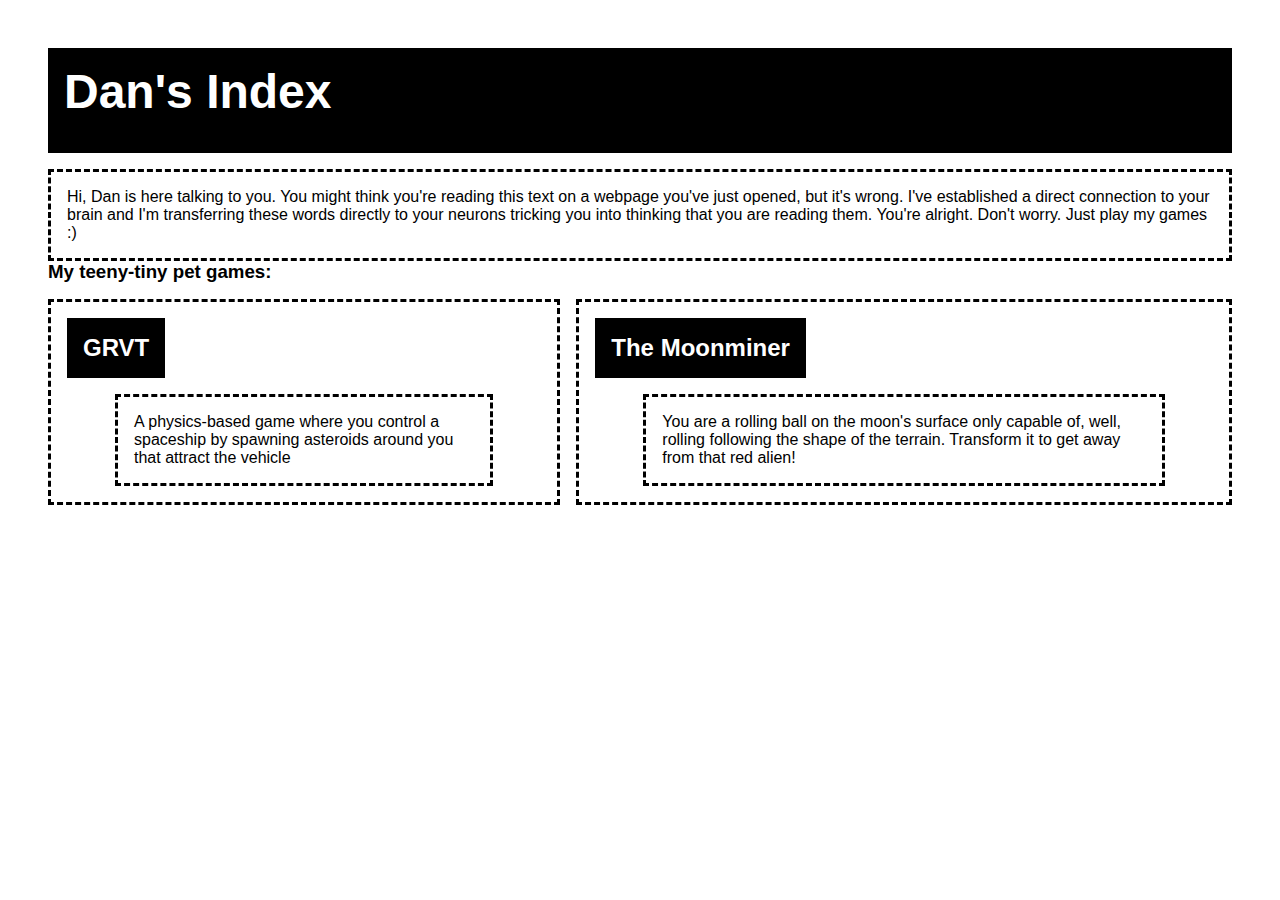
<file: index.html>
<!DOCTYPE html>
<html lang="en">
<head>
    <meta charset="UTF-8">
    <meta name="viewport" content="width=device-width, initial-scale=1.0">

    <link rel="preconnect" href="https://fonts.googleapis.com">
    <link rel="preconnect" href="https://fonts.gstatic.com" crossorigin>
    <link href="https://fonts.googleapis.com/css2?family=Playfair+Display:ital,wght@0,400..900;1,400..900&display=swap" rel="stylesheet">

    <link rel="stylesheet" href="style.css">
    <link rel="stylesheet" href="style_adaptive.css">

    <title>I'm Dan.</title>
</head>
<body>
    <section id="main"">
        <header>
            <h1>Dan's Index</h1>
            <nav>
                <!-- <a href="../ka_uni">KA.Uni</a> -->
                <a href="../math">Math</a>
            </nav>
        </header>
        <p>Hi, Dan is here talking to you. You might think you're reading this text on a webpage you've just opened, but it's wrong. I've established a direct connection to your brain and I'm transferring these words directly to your neurons tricking you into thinking that you are reading them. You're alright. Don't worry. Just play my games :)</p>

        <div class="secondary">
            <h3>My teeny-tiny pet games:</h3>
            <ul id="games-list">
                <a href="https://grvt.dandemidov.com/" class="game-link cornered-section" target="_blank">
                    <li class="game-teaser">
                        <h4>GRVT</h4>
                        <p class="game-description">
                            A physics-based game where you control a spaceship by spawning asteroids around you that attract the vehicle
                        </p>
                    </li>
                </a>
                <a href="https://moonminer.dandemidov.com/" class="game-link cornered-section" target="_blank">
                    <li class="game-teaser">
                        <h4>The Moonminer</h4>
                        <p class="game-description">
                            You are a rolling ball on the moon's surface only capable of, well, rolling following the shape of the terrain. Transform it to get away from that red alien!
                        </p>
                    </li>
                </a>
            </ul>
        </div>
    </section>


</body>
</html>
</file>
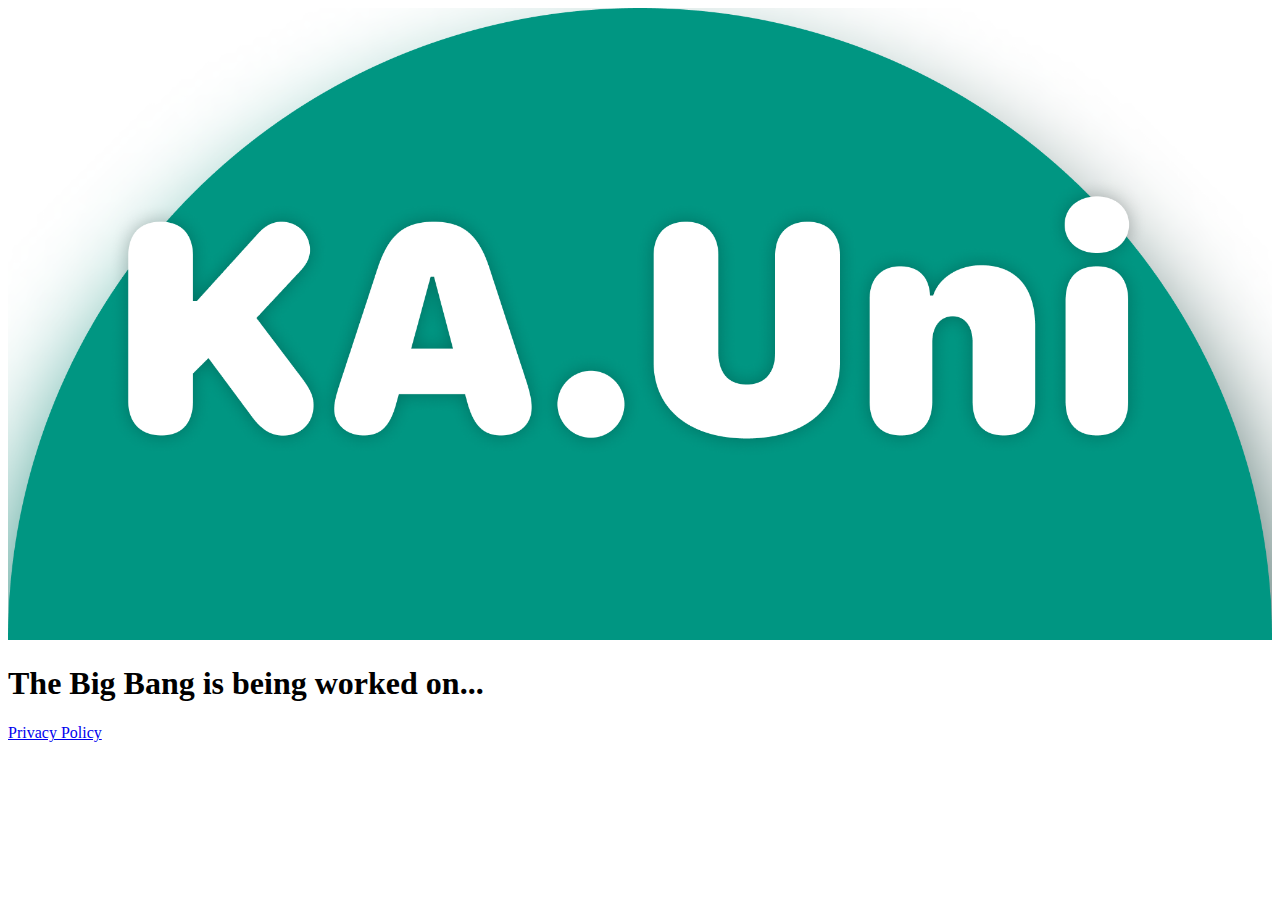
<file: ka_uni/index.html>
<!DOCTYPE html>
<html lang="en">
<head>
    <meta charset="UTF-8">
    <meta name="viewport" content="width=device-width, initial-scale=1.0">

    <link rel="stylesheet" href="https://cdn.jsdelivr.net/npm/bootstrap@5.3.2/dist/css/bootstrap.min.css" integrity="sha384-T3c6CoIi6uLrA9TneNEoa7RxnatzjcDSCmG1MXxSR1GAsXEV/Dwwykc2MPK8M2HN" crossorigin="anonymous">
    <script src="https://cdn.jsdelivr.net/npm/bootstrap@5.3.2/dist/js/bootstrap.min.js" integrity="sha384-BBtl+eGJRgqQAUMxJ7pMwbEyER4l1g+O15P+16Ep7Q9Q+zqX6gSbd85u4mG4QzX+" crossorigin="anonymous"></script>

    <title>KA.Uni</title>
</head>
<body>
    <div class="container">
        <div class="row">
            <div class="col-2">
                <img src="img/logo.png" alt="KA.Uni" width="100%">
            </div>
            <div class="col-10 m-auto">
                <h1>The Big Bang is being worked on...</h1>
                <a href="privacy_policy">Privacy Policy</a>
            </div>
        </div>
    </div>
    <header>

    </header>
</body>
</html>
</file>
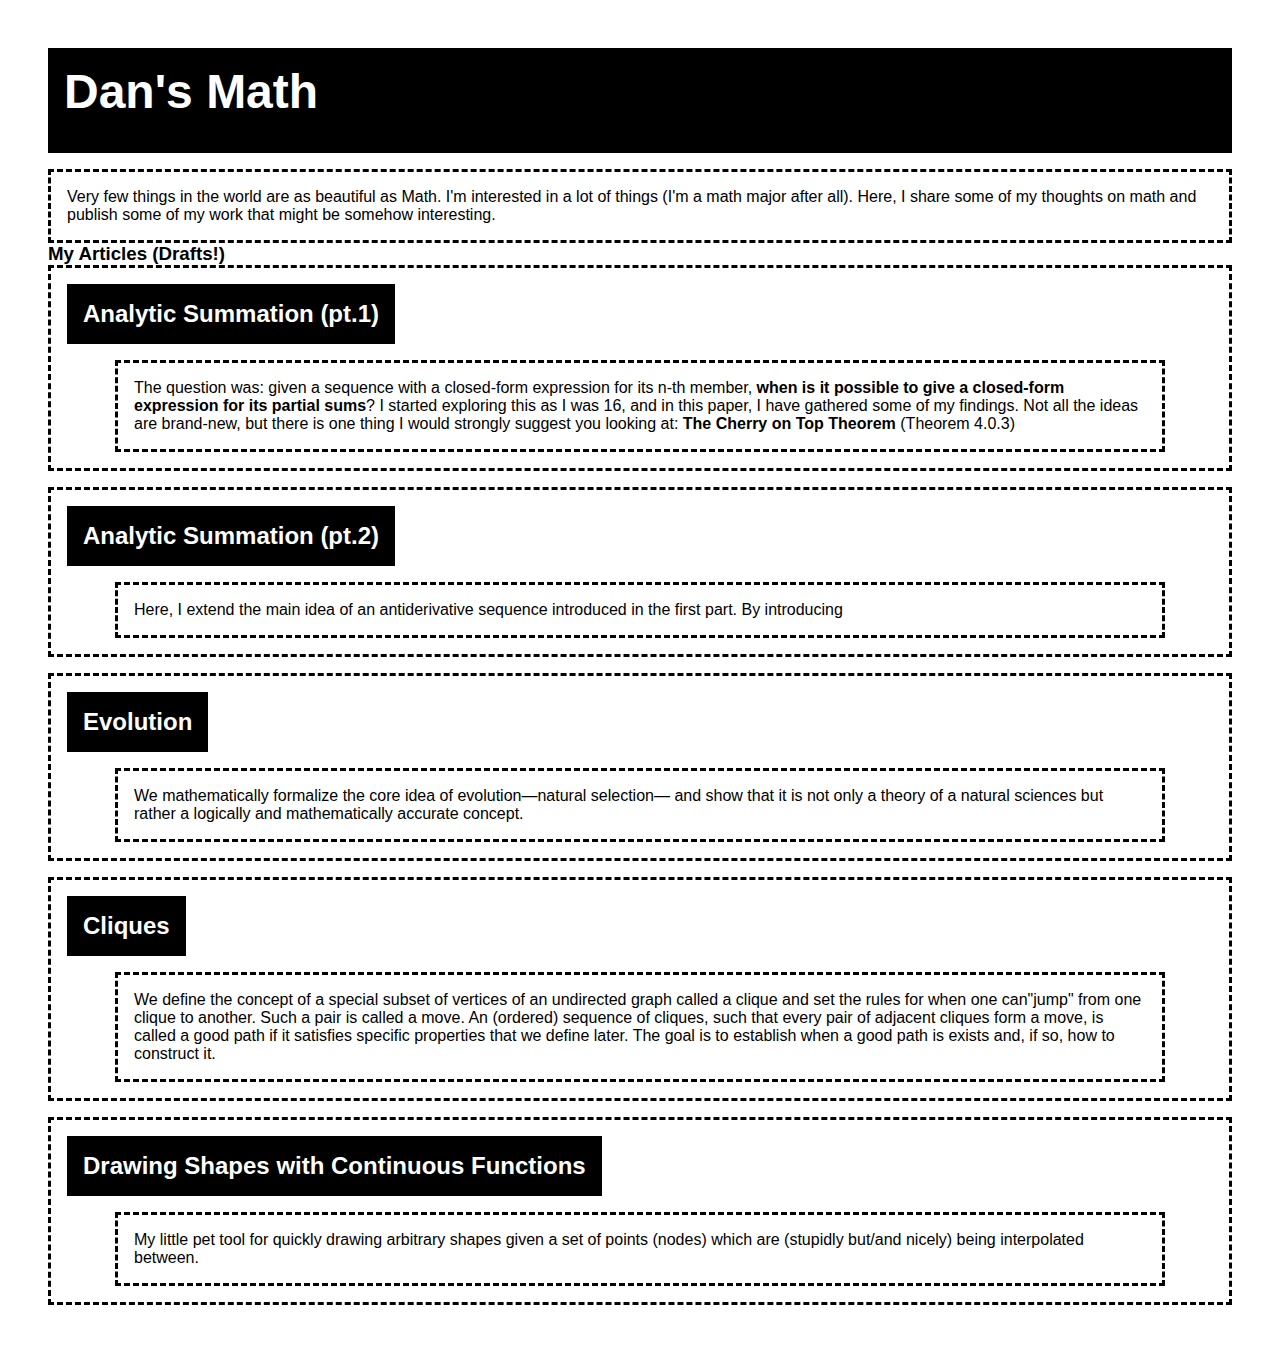
<file: math/index.html>
<!DOCTYPE html>
<html lang="en">
<head>
    <meta charset="UTF-8">
    <meta name="viewport" content="width=device-width, initial-scale=1.0">

    <link rel="preconnect" href="https://fonts.googleapis.com">
<link rel="preconnect" href="https://fonts.gstatic.com" crossorigin>
<link href="https://fonts.googleapis.com/css2?family=Playfair+Display:ital,wght@0,400..900;1,400..900&display=swap" rel="stylesheet">

    <link rel="stylesheet" href="/style.css">
    <link rel="stylesheet" href="./style.css">
    <link rel="stylesheet" href="/style_adaptive.css">

    <title>I'm Dan.</title>
</head>
<body>
    <section id="main"">
        <header>
            <h1>Dan's Math</h1>
            <nav>
                <a href="/">Main</a>
                <!-- <a href="../ka_uni">KA.Uni</a> -->
                <a href="../math">Math</a>
                <a href="beauty">Beauty</a>
            </nav>
        </header>
        <p>
            Very few things in the world are as beautiful as Math. I'm interested in a lot of things (I'm a math major after all). Here, I share some of my thoughts on math and publish some of my work that might be somehow interesting.
        </p>

        <div class="secondary">
            <h3>My Articles (Drafts!)</h3>
            <ul id="articles-list">
                <a href="/pdf/analytic_summation.pdf" class="game-link cornered-section" target="_blank">
                    <li class="game-teaser">
                        <h4>Analytic Summation (pt.1)</h4>
                        <p class="game-description">
                            The question was: given a sequence with a closed-form expression for its n-th member, <b>when is it possible to give a closed-form expression for its partial sums</b>? I started exploring this as I was 16, and in this paper, I have gathered some of my findings. Not all the ideas are brand-new, but there is one thing I would strongly suggest you looking at: <b>The Cherry on Top Theorem</b> (Theorem 4.0.3)
                        </p>
                    </li>
                </a>
                <a href="/pdf/imaginary_sums.pdf" class="game-link cornered-section" target="_blank">
                    <li class="game-teaser">
                        <h4>Analytic Summation (pt.2)</h4>
                        <p class="game-description">
                            Here, I extend the main idea of an antiderivative sequence introduced in the first part. By introducing
                        </p>
                    </li>
                </a>
                <a href="/pdf/evolution.pdf" class="game-link cornered-section" target="_blank">
                    <li class="game-teaser">
                        <h4>Evolution</h4>
                        <p class="game-description">
                            We mathematically formalize the core idea of evolution—natural selection—
and show that it is not only a theory of a natural sciences but rather a logically
and mathematically accurate concept.
                        </p>
                    </li>
                </a>
                <a href="/pdf/cpath.pdf" class="game-link cornered-section" target="_blank">
                    <li class="game-teaser">
                        <h4>Cliques</h4>
                        <p class="game-description">
                            We define the concept of a special subset of vertices of an undirected graph called a clique and set the rules for when one can"jump" from one clique to another. Such a pair is called a move. An (ordered) sequence of cliques, such that every pair of adjacent cliques form a move, is called a good path if it satisfies specific properties that we define later. The goal is to establish when a good path is exists and, if so, how to construct it.
                        </p>
                    </li>
                </a>
                <a href="/pdf/drawing.pdf" class="game-link cornered-section" target="_blank">
                    <li class="game-teaser">
                        <h4>Drawing Shapes with Continuous Functions</h4>
                        <p class="game-description">
                            My little pet tool for quickly drawing arbitrary shapes given a set of points (nodes) which are (stupidly but/and nicely) being interpolated between.
                        </p>
                    </li>
                </a>
            </ul>
        </div>
    </section>


</body>
</html>
</file>
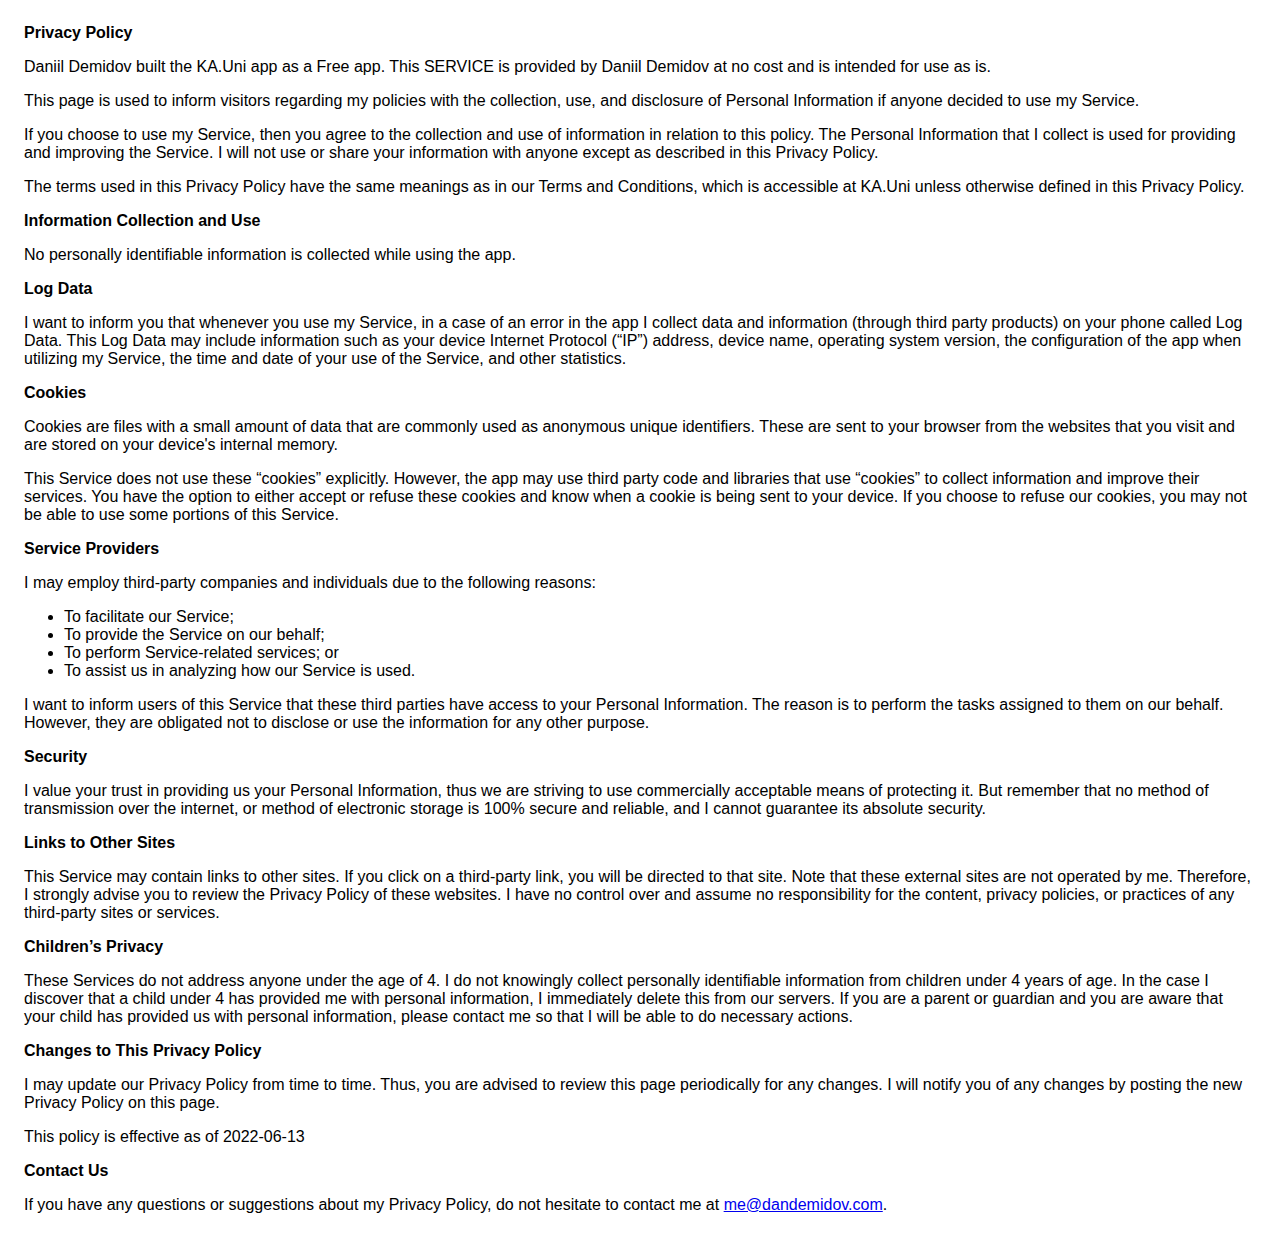
<file: ka_uni/privacy_policy/index.html>
<!DOCTYPE html>
    <html>
    <head>
      <meta charset='utf-8'>
      <meta name='viewport' content='width=device-width'>
      <title>Privacy Policy</title>
      <style> body { font-family: 'Helvetica Neue', Helvetica, Arial, sans-serif; padding:1em; } </style>
    </head>
    <body>
    <strong>Privacy Policy</strong> <p>
                  Daniil Demidov built the KA.Uni app as
                  a Free app. This SERVICE is provided by
                  Daniil Demidov at no cost and is intended for use as
                  is.
                </p> <p>
                  This page is used to inform visitors regarding my
                  policies with the collection, use, and disclosure of Personal
                  Information if anyone decided to use my Service.
                </p> <p>
                  If you choose to use my Service, then you agree to
                  the collection and use of information in relation to this
                  policy. The Personal Information that I collect is
                  used for providing and improving the Service. I will not use or share your information with
                  anyone except as described in this Privacy Policy.
                </p> <p>
                  The terms used in this Privacy Policy have the same meanings
                  as in our Terms and Conditions, which is accessible at
                  KA.Uni unless otherwise defined in this Privacy Policy.
                </p> <p><strong>Information Collection and Use</strong></p> <p>
                    No personally identifiable information is collected while using the app.
                  <!--For a better experience, while using our Service, I-->
                  <!--may require you to provide us with certain personally-->
                  <!--identifiable information, including but not limited to name, liked subjects, completed tasks. The information that-->
                  <!--I request will be retained on your device and is not collected by me in any way.-->
                </p> <!----> <p><strong>Log Data</strong></p> <p>
                  I want to inform you that whenever you
                  use my Service, in a case of an error in the app
                  I collect data and information (through third party
                  products) on your phone called Log Data. This Log Data may
                  include information such as your device Internet Protocol
                  (“IP”) address, device name, operating system version, the
                  configuration of the app when utilizing my Service,
                  the time and date of your use of the Service, and other
                  statistics.
                </p> <p><strong>Cookies</strong></p> <p>
                  Cookies are files with a small amount of data that are
                  commonly used as anonymous unique identifiers. These are sent
                  to your browser from the websites that you visit and are
                  stored on your device's internal memory.
                </p> <p>
                  This Service does not use these “cookies” explicitly. However,
                  the app may use third party code and libraries that use
                  “cookies” to collect information and improve their services.
                  You have the option to either accept or refuse these cookies
                  and know when a cookie is being sent to your device. If you
                  choose to refuse our cookies, you may not be able to use some
                  portions of this Service.
                </p> <p><strong>Service Providers</strong></p> <p>
                  I may employ third-party companies and
                  individuals due to the following reasons:
                </p> <ul><li>To facilitate our Service;</li> <li>To provide the Service on our behalf;</li> <li>To perform Service-related services; or</li> <li>To assist us in analyzing how our Service is used.</li></ul> <p>
                  I want to inform users of this Service
                  that these third parties have access to your Personal
                  Information. The reason is to perform the tasks assigned to
                  them on our behalf. However, they are obligated not to
                  disclose or use the information for any other purpose.
                </p> <p><strong>Security</strong></p> <p>
                  I value your trust in providing us your
                  Personal Information, thus we are striving to use commercially
                  acceptable means of protecting it. But remember that no method
                  of transmission over the internet, or method of electronic
                  storage is 100% secure and reliable, and I cannot
                  guarantee its absolute security.
                </p> <p><strong>Links to Other Sites</strong></p> <p>
                  This Service may contain links to other sites. If you click on
                  a third-party link, you will be directed to that site. Note
                  that these external sites are not operated by me.
                  Therefore, I strongly advise you to review the
                  Privacy Policy of these websites. I have
                  no control over and assume no responsibility for the content,
                  privacy policies, or practices of any third-party sites or
                  services.
                </p> <p><strong>Children’s Privacy</strong></p> <p>
                  These Services do not address anyone under the age of 4.
                  I do not knowingly collect personally
                  identifiable information from children under 4 years of age. In the case
                  I discover that a child under 4 has provided
                  me with personal information, I immediately
                  delete this from our servers. If you are a parent or guardian
                  and you are aware that your child has provided us with
                  personal information, please contact me so that
                  I will be able to do necessary actions.
                </p> <p><strong>Changes to This Privacy Policy</strong></p> <p>
                  I may update our Privacy Policy from
                  time to time. Thus, you are advised to review this page
                  periodically for any changes. I will
                  notify you of any changes by posting the new Privacy Policy on
                  this page.
                </p> <p>This policy is effective as of 2022-06-13</p> <p><strong>Contact Us</strong></p> <p>
                  If you have any questions or suggestions about my
                  Privacy Policy, do not hesitate to contact me at <a href="mailto:me@dandemidov.com">me@dandemidov.com</a>.
                </p>
    </body>
    </html>
</file>
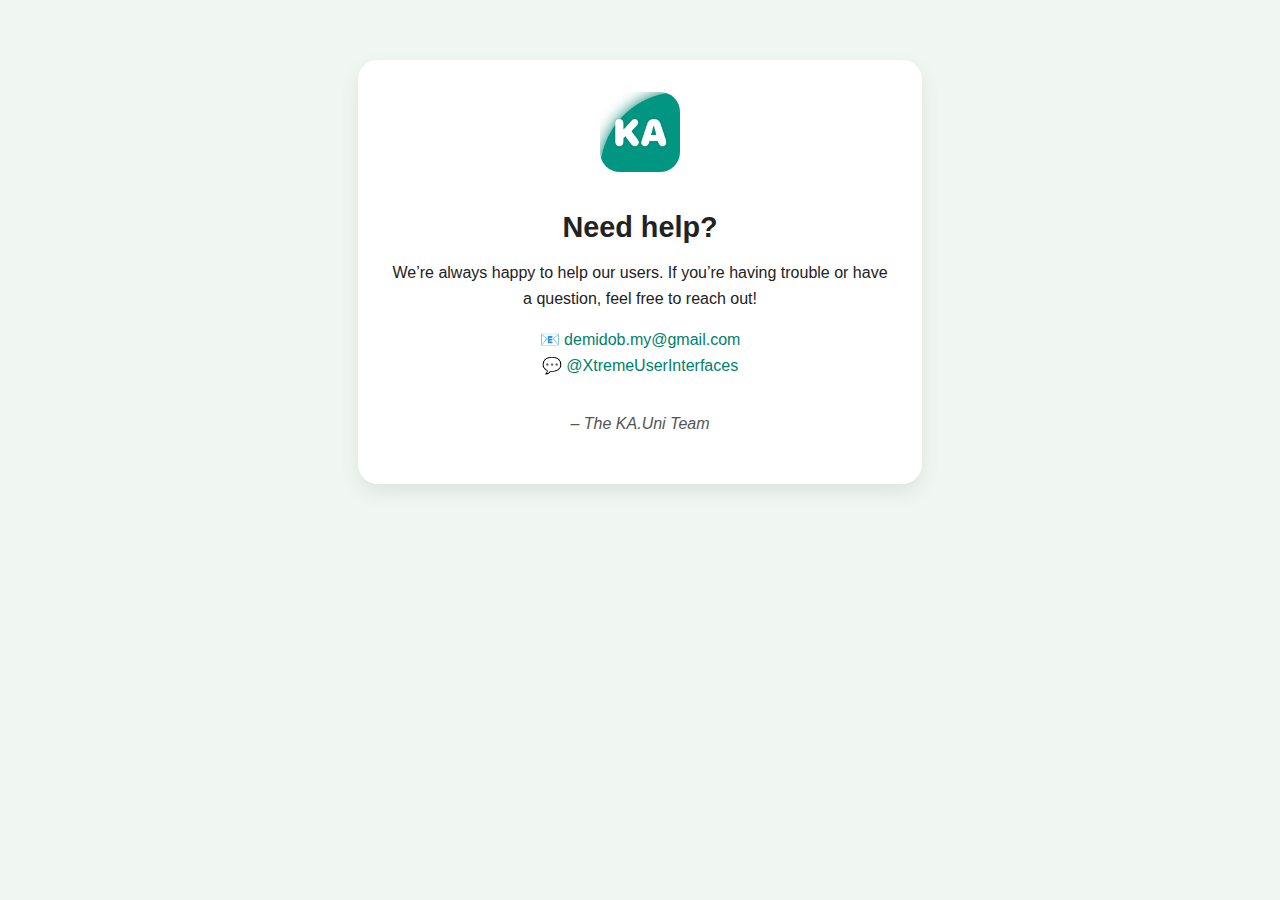
<file: ka_uni/support/index.html>
<!DOCTYPE html>
<html lang="en">
<head>
  <meta charset="UTF-8" />
  <meta name="viewport" content="width=device-width, initial-scale=1.0"/>
  <title>Support – KA.Uni</title>
  <link rel="stylesheet" href="../styles.css" />
  <style>
.card {
  background: white;
  border-radius: 20px;
  box-shadow: 0 8px 20px rgba(0, 0, 0, 0.08);
  padding: 2rem;
  max-width: 500px;
  text-align: center;
  margin-top: 60px; /* Added top margin */
}

.app-icon {
  width: 80px;
  height: 80px;
  border-radius: 20px;
  margin-bottom: 1rem;
}

.footer {
  margin-top: 2rem;
  font-style: italic;
  color: #555!important;
}

  </style>
</head>
<body>
  <div class="card ta-center">
    <img src="App Icon.png" alt="App Icon" class="app-icon" />
    <h1>Need help?</h1>
    <p>
      We’re always happy to help our users. If you’re having trouble or have a question, feel free to reach out!
    </p>
    <p>
      📧 <a href="mailto:demidob.my@gmail.com">demidob.my@gmail.com</a><br />
      💬 <a href="https://t.me/XtremeUserInterfaces" target="_blank">@XtremeUserInterfaces</a>
    </p>
    <p class="footer">– The KA.Uni Team</p>
  </div>
</body>
</html>
</file>
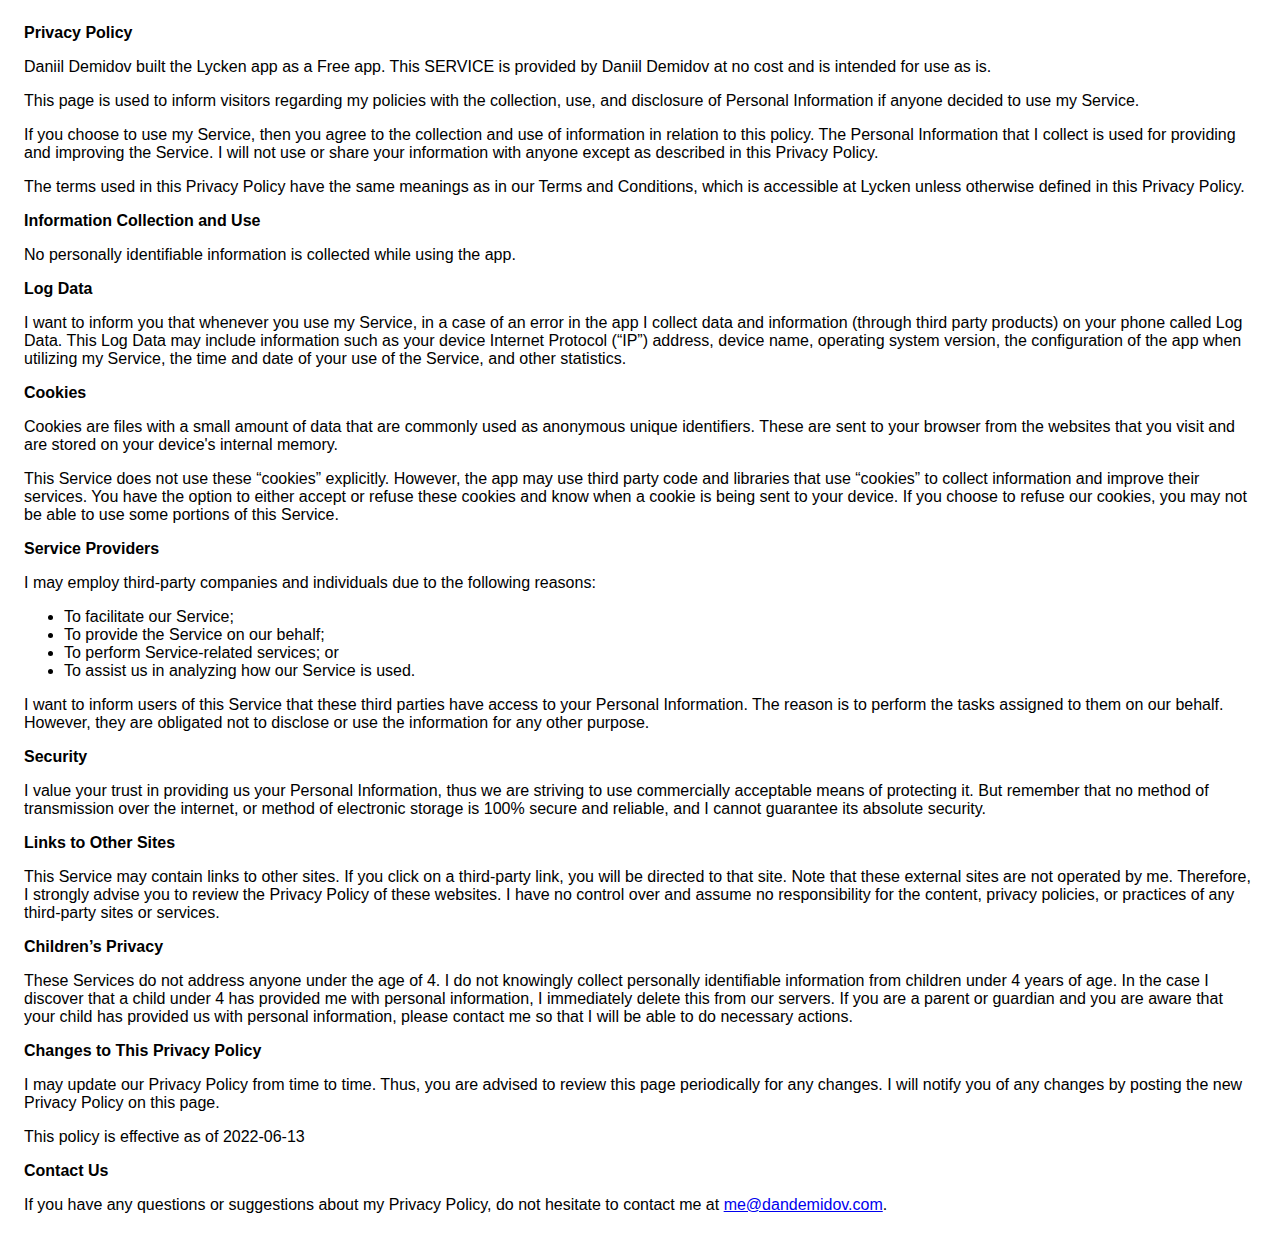
<file: lycken/privacy_policy/index.html>
<!DOCTYPE html>
    <html>
    <head>
      <meta charset='utf-8'>
      <meta name='viewport' content='width=device-width'>
      <title>Privacy Policy</title>
      <style> body { font-family: 'Helvetica Neue', Helvetica, Arial, sans-serif; padding:1em; } </style>
    </head>
    <body>
    <strong>Privacy Policy</strong> <p>
                  Daniil Demidov built the Lycken app as
                  a Free app. This SERVICE is provided by
                  Daniil Demidov at no cost and is intended for use as
                  is.
                </p> <p>
                  This page is used to inform visitors regarding my
                  policies with the collection, use, and disclosure of Personal
                  Information if anyone decided to use my Service.
                </p> <p>
                  If you choose to use my Service, then you agree to
                  the collection and use of information in relation to this
                  policy. The Personal Information that I collect is
                  used for providing and improving the Service. I will not use or share your information with
                  anyone except as described in this Privacy Policy.
                </p> <p>
                  The terms used in this Privacy Policy have the same meanings
                  as in our Terms and Conditions, which is accessible at
                  Lycken unless otherwise defined in this Privacy Policy.
                </p> <p><strong>Information Collection and Use</strong></p> <p>
                    No personally identifiable information is collected while using the app.
                  <!--For a better experience, while using our Service, I-->
                  <!--may require you to provide us with certain personally-->
                  <!--identifiable information, including but not limited to name, liked subjects, completed tasks. The information that-->
                  <!--I request will be retained on your device and is not collected by me in any way.-->
                </p> <!----> <p><strong>Log Data</strong></p> <p>
                  I want to inform you that whenever you
                  use my Service, in a case of an error in the app
                  I collect data and information (through third party
                  products) on your phone called Log Data. This Log Data may
                  include information such as your device Internet Protocol
                  (“IP”) address, device name, operating system version, the
                  configuration of the app when utilizing my Service,
                  the time and date of your use of the Service, and other
                  statistics.
                </p> <p><strong>Cookies</strong></p> <p>
                  Cookies are files with a small amount of data that are
                  commonly used as anonymous unique identifiers. These are sent
                  to your browser from the websites that you visit and are
                  stored on your device's internal memory.
                </p> <p>
                  This Service does not use these “cookies” explicitly. However,
                  the app may use third party code and libraries that use
                  “cookies” to collect information and improve their services.
                  You have the option to either accept or refuse these cookies
                  and know when a cookie is being sent to your device. If you
                  choose to refuse our cookies, you may not be able to use some
                  portions of this Service.
                </p> <p><strong>Service Providers</strong></p> <p>
                  I may employ third-party companies and
                  individuals due to the following reasons:
                </p> <ul><li>To facilitate our Service;</li> <li>To provide the Service on our behalf;</li> <li>To perform Service-related services; or</li> <li>To assist us in analyzing how our Service is used.</li></ul> <p>
                  I want to inform users of this Service
                  that these third parties have access to your Personal
                  Information. The reason is to perform the tasks assigned to
                  them on our behalf. However, they are obligated not to
                  disclose or use the information for any other purpose.
                </p> <p><strong>Security</strong></p> <p>
                  I value your trust in providing us your
                  Personal Information, thus we are striving to use commercially
                  acceptable means of protecting it. But remember that no method
                  of transmission over the internet, or method of electronic
                  storage is 100% secure and reliable, and I cannot
                  guarantee its absolute security.
                </p> <p><strong>Links to Other Sites</strong></p> <p>
                  This Service may contain links to other sites. If you click on
                  a third-party link, you will be directed to that site. Note
                  that these external sites are not operated by me.
                  Therefore, I strongly advise you to review the
                  Privacy Policy of these websites. I have
                  no control over and assume no responsibility for the content,
                  privacy policies, or practices of any third-party sites or
                  services.
                </p> <p><strong>Children’s Privacy</strong></p> <p>
                  These Services do not address anyone under the age of 4.
                  I do not knowingly collect personally
                  identifiable information from children under 4 years of age. In the case
                  I discover that a child under 4 has provided
                  me with personal information, I immediately
                  delete this from our servers. If you are a parent or guardian
                  and you are aware that your child has provided us with
                  personal information, please contact me so that
                  I will be able to do necessary actions.
                </p> <p><strong>Changes to This Privacy Policy</strong></p> <p>
                  I may update our Privacy Policy from
                  time to time. Thus, you are advised to review this page
                  periodically for any changes. I will
                  notify you of any changes by posting the new Privacy Policy on
                  this page.
                </p> <p>This policy is effective as of 2022-06-13</p> <p><strong>Contact Us</strong></p> <p>
                  If you have any questions or suggestions about my
                  Privacy Policy, do not hesitate to contact me at <a href="mailto:me@dandemidov.com">me@dandemidov.com</a>.
                </p>
    </body>
    </html>
</file>
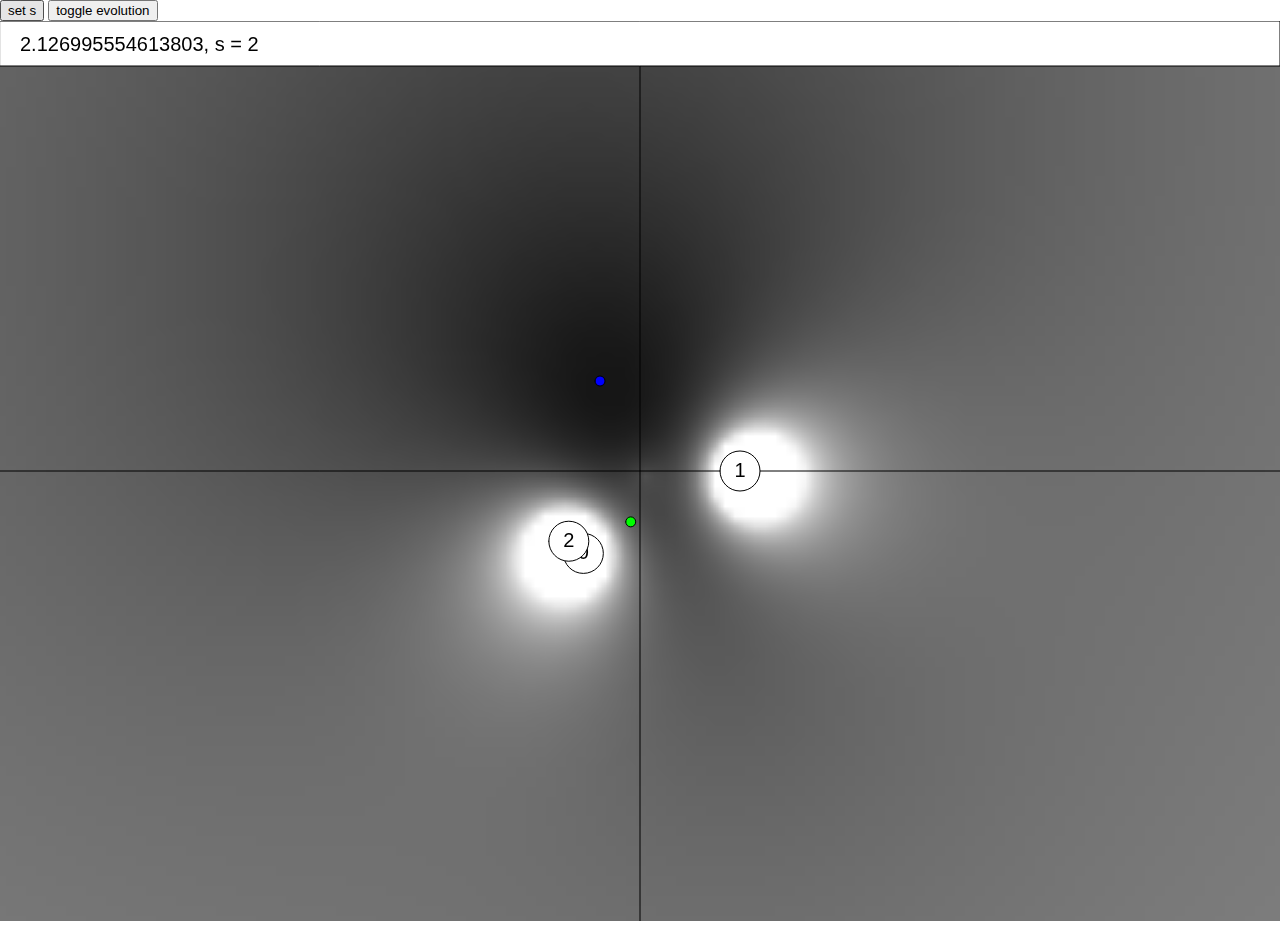
<file: math/100/index.html>
<!DOCTYPE html>
<html>
<head>
  <meta charset="utf-8">
  <meta name="viewport" content="width=device-width, initial-scale=1.0">

  <!-- PLEASE NO CHANGES BELOW THIS LINE (UNTIL I SAY SO) -->
  <script language="javascript" type="text/javascript" src="libraries/p5.min.js"></script>
  <script language="javascript" type="text/javascript" src="sketch_100mark.js"></script>
  <!-- OK, YOU CAN MAKE CHANGES BELOW THIS LINE AGAIN -->

  <style>
    body {
      padding: 0;
      margin: 0; height: 100%; overflow: hidden;
    }
  </style>
</head>

<body>
<button onclick="setS()">set s</button>
<button onclick="toggleEvolution()">toggle evolution</button>
</body>
</html>
</file>
<file: style.css>
body, h1, h2, h3, h4, p {
    padding: 0;
    margin: 0;
}

body {
    font-family: Arial, Helvetica, sans-serif;
}

#main header {
    /* display: inline-block; */
    /* background-image: linear-gradient(225deg, #69EACB 0%, #EACCF8 48%, #6654F1 100%); */
    background-color: black;
    margin: 48px 48px 16px 48px;
    padding: 16px;
    color: white;
}

#main h1 {
    font-size: 48px;
}

#main p {
    margin-left: 48px;
    margin-right: 48px;
    padding: 16px;
    border: black dashed;
}

section {
    margin-bottom: 3em;
}

.secondary {
    margin-left: 48px;
    margin-right: 48px;
}

li {
    margin-top: 1em;
}

a {
    display: inline-block;
    color: black;
    text-decoration: none;
}

#games-list {
    display: flex;
    justify-content: space-between;
    gap: 16px;
    margin-top: 16px;
}

.game-teaser {
    padding: 16px;
    border: black dashed;
}

.game-teaser:hover {
    border: black solid;
}

ul, li {
    margin: 0;
    padding: 0;
}

li {
    list-style: none;
}

.game-teaser h4 {
    display: inline-block;

    margin-bottom: 16px;

    background-color: black;
    padding: 16px;

    font-size: 24px;
    font-weight: bold;
    color: white;
}
</file>
<file: style_adaptive.css>
@media(max-width: 768px) {
    body {
        font-size: 16px;
    }

    header h1 {
        font-size: 2.5em;
        margin-top: 0.5em;
    }

    h4 {
        /* font-size: 1.1em!important; */
    }

    #main {
        padding: 0.75em!important;
        /* padding-right: 1em;
        padding-bottom: 1em; */

        margin-top: 3em;
        margin-bottom: 3em;

        margin: 0;

        /* border-top: gray solid 2px; */
        /* border-left: gray solid 2px; */
    }

    ul .cornered-section {
        margin-bottom: 1em!important;
    }
}
</file>
<file: math/style.css>
#articles-list {
    display: flex;
    flex-direction: column;
    gap: 1em;
}
</file>
<file: ka_uni/styles.css>
body {
    margin: 0;
    padding: 0;
    font-family: "Segoe UI", sans-serif;
    background-color: #f0f7f2;
    color: #222;
    display: flex;
    justify-content: center;
    align-items: flex-start;
    min-height: 100vh;
  }

  .card {
    background: white;
    border-radius: 20px;
    box-shadow: 0 8px 20px rgba(0, 0, 0, 0.08);
    padding: 2rem;
    max-width: 700px;
    text-align: left;
    margin-top: 60px;
  }

  .card h1 {
    text-align: center;
    font-size: 1.8rem;
    margin-bottom: 1rem;
  }

  .card h2 {
    margin-top: 2rem;
    font-size: 1.2rem;
  }

  .card p,
  .card li {
    font-size: 1rem;
    line-height: 1.6;
    color: #222;
  }

  .card ul {
    padding-left: 1.2rem;
    margin-bottom: 1rem;
  }

  .card a {
    color: #007f6c;
    text-decoration: none;
  }

  .card a:hover {
    text-decoration: underline;
  }

  .app-icon {
    width: 80px;
    height: 80px;
    border-radius: 20px;
    margin-bottom: 1rem;
  }
</file>
